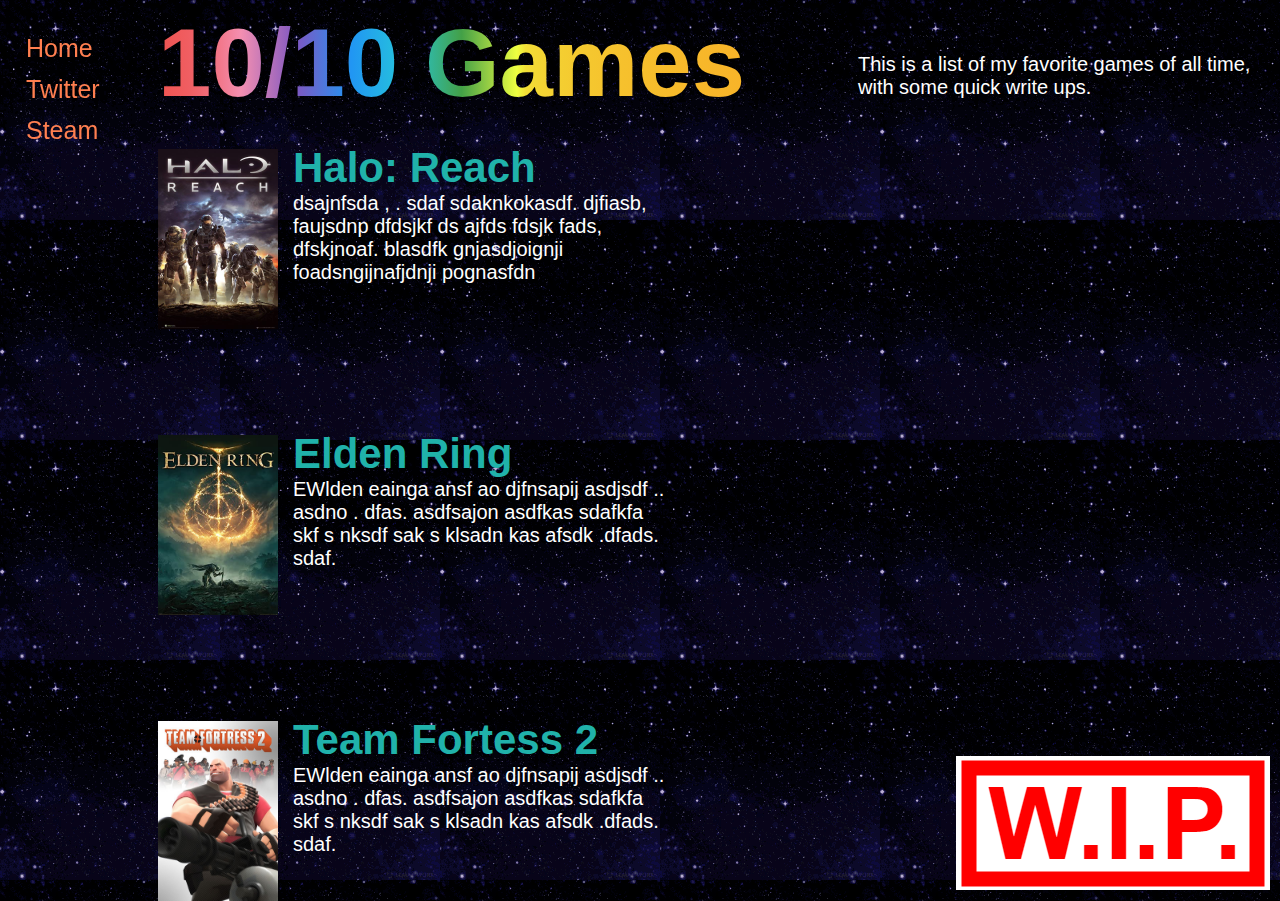
<file: games.html>
<!DOCTYPE html>
<html>
<head>
<title>ryanfeb.us</title>
<link rel="stylesheet" href ="styles.css">
<script src="https://ajax.googleapis.com/ajax/libs/jquery/3.6.1/jquery.min.js"></script>
<script>
    $(document).ready(function(){  
        $("#sidenav").load("sidenav.html");
    });
</script>
</head>
<body>
    <div id="sidenav"></div>
    <div class="main">  
        <h1 class="rainbowgradient">10/10 Games</h1>
        <p class="header"> This is a list of my favorite games of all time, with some quick write ups.</p>
        <div>
            <img src="games/halo-reach-cover-i8943.jpg" class="gamepic">
            <div class="cheevo">
                <h2 style="margin: -20px;">Halo: Reach</h2>
                <p>dsajnfsda , . sdaf sdaknkokasdf. djfiasb, faujsdnp dfdsjkf ds ajfds   fdsjk fads, dfskjnoaf. blasdfk gnjasdjoignji foadsngijnafjdnji pognasfdn</p>
            </div>
        </div>
        <br>
        <br>
        <br>
        <div>
            <img src="games/eldenring.jpg" class="gamepic">
            <div class="cheevo">
                <h2 style="margin: -20px;">Elden Ring</h2>
                <p>EWlden eainga ansf ao  djfnsapij asdjsdf .. asdno . dfas. asdfsajon  asdfkas sdafkfa skf s nksdf sak s klsadn kas afsdk  .dfads. sdaf.</p>
            </div>
        </div>
        <br>
        <br>
        <br>
        <div>
            <img src="games/tf2cover.png" class="gamepic">
            <div class="cheevo">
                <h2 style="margin: -20px;">Team Fortess 2</h2>
                <p>EWlden eainga ansf ao  djfnsapij asdjsdf .. asdno . dfas. asdfsajon  asdfkas sdafkfa skf s nksdf sak s klsadn kas afsdk  .dfads. sdaf.</p>
            </div>
        </div>
        <div>
            <img src="decor/wip.png" class="wip">
        </div>
    </div> 
    
</body>
</html>
</file>
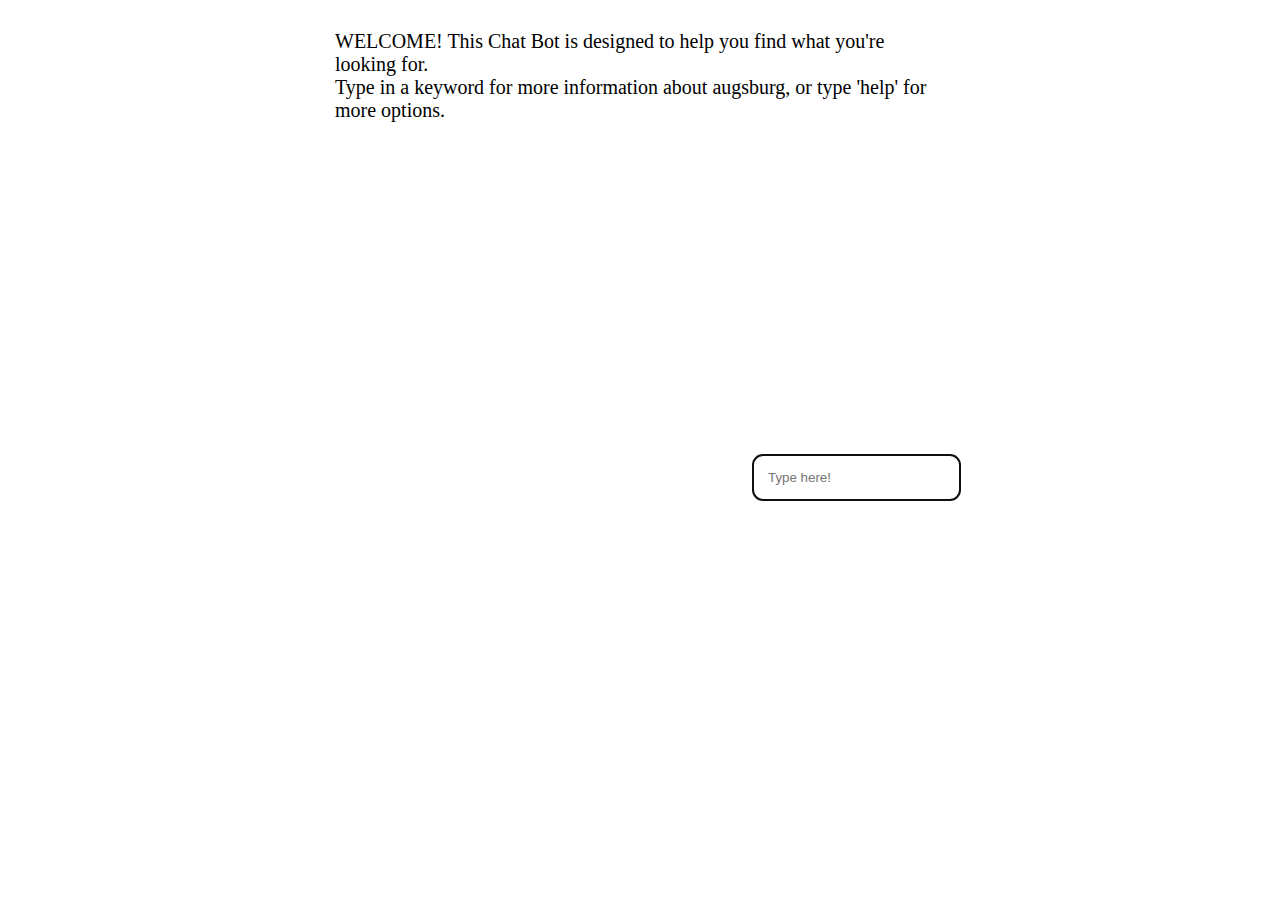
<file: indexQuinn.html>
<!DOCTYPE html>
<html lang="en">
    <head>
        <meta charset="utf-8" />

        <title>Augsburg Chatbot</title>
        <meta name="description" content="Augsburg Chatbot" />
        <link rel="stylesheet" href="stylesheet.css" />
    </head>
    <body>
        <div id="container" class = "container">
            <div id="chatbox" class = "chatbox">
                <p id="message" class="message"> WELCOME! This Chat Bot is designed to help you find what you're looking for. <br>
                    Type in a keyword for more information about augsburg, or type 'help' for more options. <br> </p>
                        <input id="userInput" type="text" placeholder="Type here!" autocomplete="off" autofocus="true" onkeydown="if (event.keyCode == 13) {talk()}">
            </div>
        </div>
    </body>
    <script type="text/javascript" src="index.js"></script>
    <script type="text/javascript" src="botDatabase.js"></script>
</html>
</file>
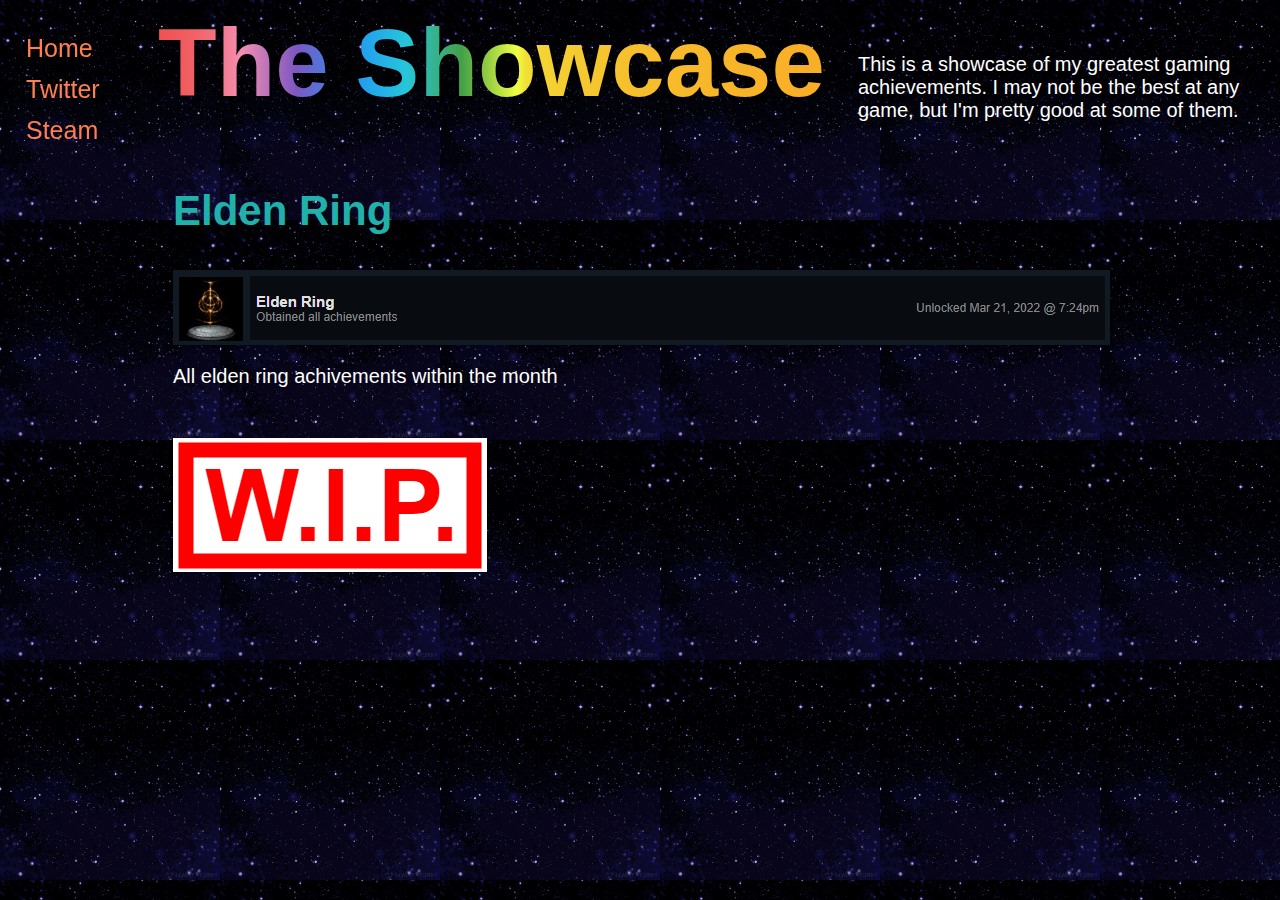
<file: showcase.html>
<!DOCTYPE html>
<html>
<head>
<title>ryanfeb.us</title>
<link rel="stylesheet" href ="styles.css">
<script src="https://ajax.googleapis.com/ajax/libs/jquery/3.6.1/jquery.min.js"></script>
<script>
    $(document).ready(function(){  
        $("#sidenav").load("sidenav.html");
    });
</script>
</head>
<body>
    <div id="sidenav"></div>
    <div class="main">  
        <h1 class="rainbowgradient">The Showcase</h1>
        <p class="header"> This is a showcase of my greatest gaming achievements.
            I may not be the best at any game, but I'm pretty good at some of them.</p>
        <div class="cheevo">
            <h2>Elden Ring</h2>
            <div class="nospace">
                <img class="cheevo" src="showcase/eldenring.png">
            </div>
            <p> All elden ring achivements within the month</p>
        </div>
        <div class="cheevo">
            <img src="decor/wip.png">
        </div>
    </div> 
    
</body>

</html>
</file>
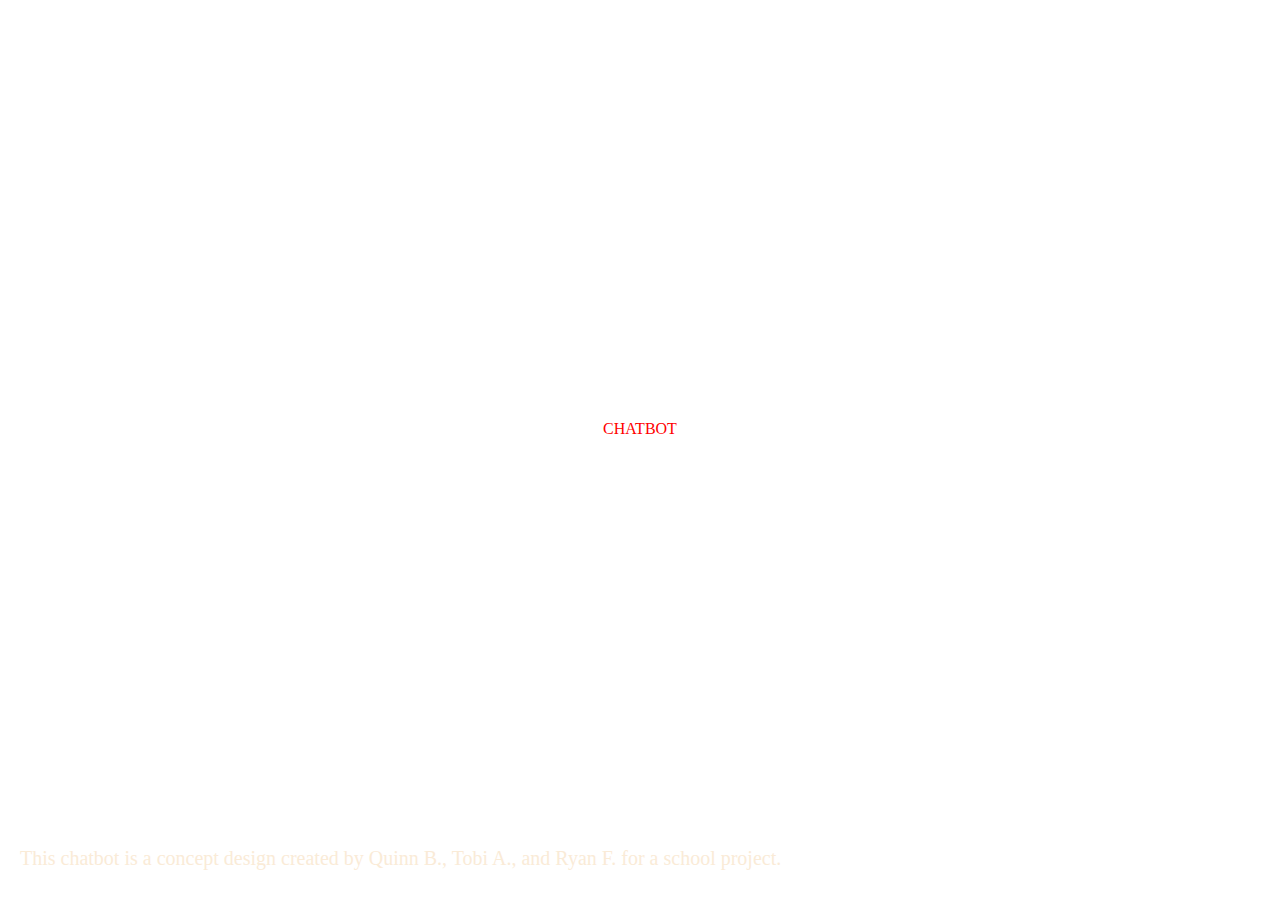
<file: chatbot/botindex.html>
<!DOCTYPE html>
<html>
    <head>
        <link rel="stylesheet" href="botstylesheet.css">
    </head>
    <body>
        <div class="welcome-content">
            <div class="welcome-message">
                <h1>Welcome to the Augsburg Chatbot</h1>
            </div>
            <div class="chatbot-link">
                <a HREF="botindexQuinn.html">CHATBOT</a>
            </div>
        </div>
<p class="attr"> This chatbot is a concept design created by Quinn B., Tobi A.,  and Ryan F. for a school project.</p>
    </body>
</html>
</file>
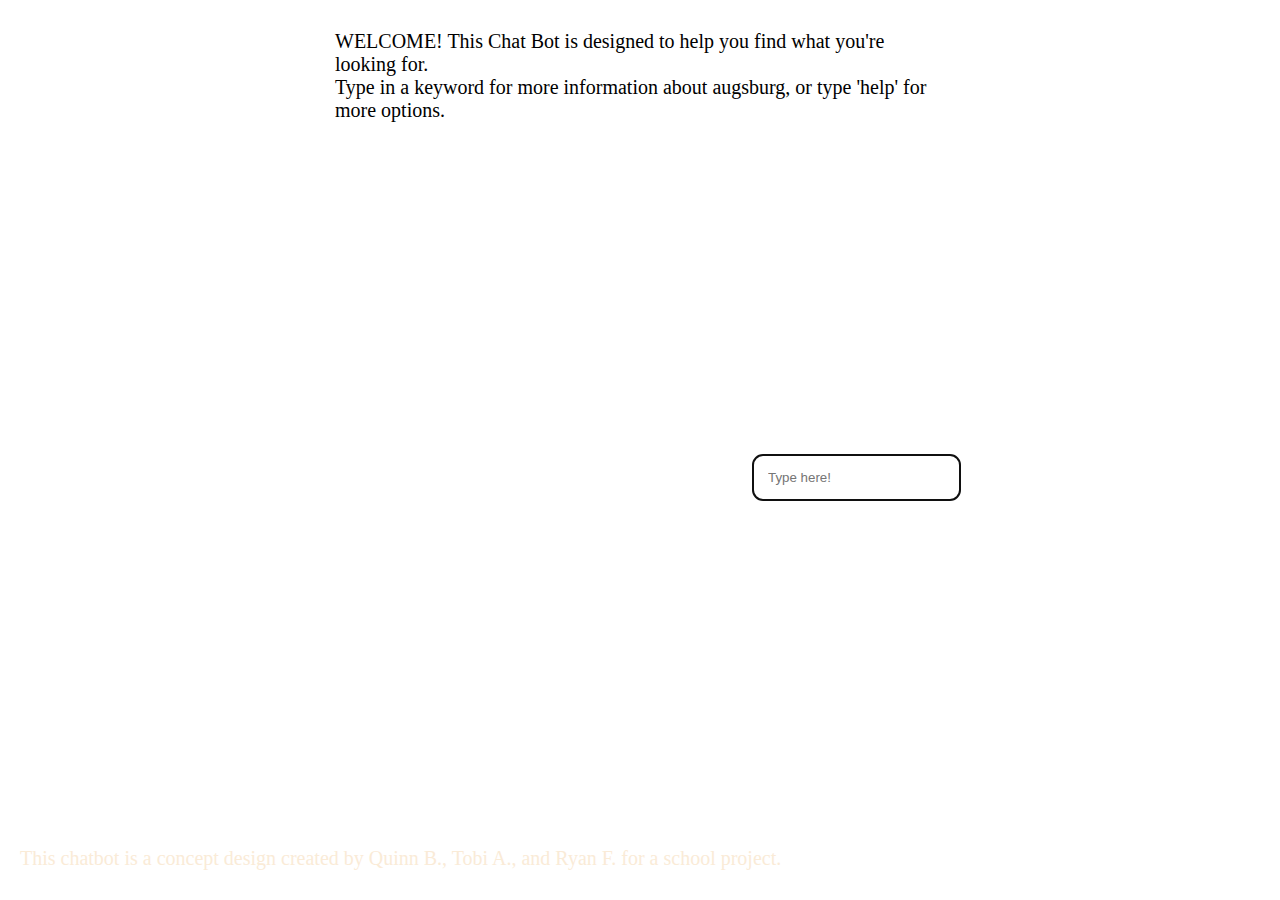
<file: chatbot/botindexQuinn.html>
<!DOCTYPE html>
<html lang="en">
    <head>
        <meta charset="utf-8" />

        <title>Augsburg Chatbot</title>
        <meta name="description" content="Augsburg Chatbot" />
        <link rel="stylesheet" href="botstylesheet.css" />
    </head>
    <body>
        <div id="container" class = "container">
            <div id="chatbox" class = "chatbox">
                <p id="message" class="message"> WELCOME! This Chat Bot is designed to help you find what you're looking for. <br>
                    Type in a keyword for more information about augsburg, or type 'help' for more options. <br> </p>
                        <input id="userInput" type="text" placeholder="Type here!" autocomplete="off" autofocus="true" onkeydown="if (event.keyCode == 13) {talk()}">
            </div>
        </div>
        <p class="attr"> This chatbot is a concept design created by Quinn B., Tobi A.,  and Ryan F. for a school project.</p>
    </body>
    <script type="text/javascript" src="botindex.js"></script>
    <script type="text/javascript" src="botDatabase.js"></script>
</html>
</file>
<file: styles.css>
body{
    background-image: url("decor/stars.gif");
    font-family: 'Gill Sans', 'Gill Sans MT', Calibri, 'Trebuchet MS', sans-serif;
}

h1{
    color: lightseagreen;
    margin-bottom: -10px;
}

h2{
  color: lightseagreen;
}

h3{
  color: lightcyan;
}

p{
   color: white;
   font-size: 20px;
   
}

div.a{
  width: 470px;
}

img.header{
  margin-top: -150px;
  margin-left: 760px;
}


img.gamepic{
  position: relative;
  width:120px;
  float: left;
  top:20px;
}

div.cheevo{
  position:relative;
  left:15px;
  top: 15px;
  width: 500px;
}


p.header{
  margin-top: -75px;
  margin-left: 700px;
}

img.cheevo{
  display: block;
  top: 100px;
  font-size: 0;
}

.nospace{
  font-size: 0;
}

div.cheevo{
  margin-top: 50px;
}
/*sidebar */
  .sidenav {
    width: 130px;
    position: fixed;
    z-index: 1;
    top: 20px;
    left: 10px;
    background: transparent;
    overflow-x: hidden;
    padding: 8px 0;
  }

  .sidenav a {
    padding: 6px 8px 6px 16px;
    text-decoration: none;
    font-size: 25px;
    color: coral;
    display: block;
  }

  .sidenav a:hover {
    color: rgb(126, 53, 26);
  }

  .main {
    margin-left: 140px; /* Same width as the sidebar + left position in px */
    font-size: 28px; /* Increased text to enable scrolling */
    padding: 0px 10px;
  }
/*sidebar*/


.glitter{
  bottom: 0px;
  position: absolute;

}

.wip{
  bottom:10px;
  right:10px;
  position: absolute;
}

a.bottom{
    position: absolute;
    bottom: 2%;
}

.center{
    text-align: center;
}

.rainbowimpact{
    margin-top: 0px;
    margin-bottom: 50px;
    text-align: center;
    font-family: sans-serif;
    font-size: 3rem;
    letter-spacing: 0.15rem;
    text-transform: uppercase;
    color: #fff;
    text-shadow: -4px 4px #ef3550,
                    -8px 8px #f48fb1,
                    -12px 12px #7e57c2,
                    -16px 16px #2196f3,
                    -20px 20px #26c6da,
                    -24px 24px #43a047,
                    -28px 28px #eeff41,
                    -32px 32px #f9a825,
                    -36px 36px #ff5722;
}

.rainbowgradient{
    margin-top: 0px;
    margin-bottom: 10px;
    font-family: sans-serif;
    font-size: 6rem;
    background: linear-gradient(to right, #ef5350, 5%, #f48fb1, 10%, #7e57c2,15%, #2196f3,20%, #26c6da,25%, #43a047,30%, #eeff41,35%, #f9a825, #ff5722);
    -webkit-background-clip: text;
    -webkit-text-fill-color: transparent;
}



/* CSS */
.button-92 {
  --c: #fff;
  /* text color */
  background: linear-gradient(90deg, #0000 33%, #fff5, #0000 67%) var(--_p,100%)/300% no-repeat,
    #cf51b4;
  /* background color */
  color: #0000;
  border: none;
  transform: perspective(500px) rotateY(calc(20deg*var(--_i,-1)));
  text-shadow: calc(var(--_i,-1)* 0.08em) -.01em 0   var(--c),
    calc(var(--_i,-1)*-0.08em)  .01em 2px #0004;
  outline-offset: .1em;
  transition: 0.3s;
}

.button-92:hover,
.button-92:focus-visible {
  --_p: 0%;
  --_i: 1;
}

.button-92:active {
  text-shadow: none;
  color: var(--c);
  box-shadow: inset 0 0 9e9q #0005;
  transition: 0s;
}

.button-92 {
  font-weight: bold;
  font-size: 2rem;
  margin-top: -90px;
  margin-left: 600px;
  position: absolute;
  cursor: pointer;
  padding: .1em .3em;
}
</file>
<file: stylesheet.css>
* {
  box-sizing: border-box;
}

html {
	height: 100%;
}

body {
  margin:auto;
  background: url("https://wallpaperaccess.com/full/2184693.jpg");
}

.welcome-content{
	margin-top: 350px;
}

.welcome-message {
	color: white;
	text-align: center;
	word-spacing: 10px;
	letter-spacing: 0.6em;
	font-family: 'Trebuchet MS', Times, sans-serif;
	font-size: medium;
}

.chatbot-link {
	color: white;
	text-align: center;
	font-family: 'Trebuchet MS', Times, sans-serif;
	font-size: medium;
}

a:visited{  
	color: blueviolet;  
}  
a:hover{  
	color: black;  
}  
a:active{  
	color: blue;  
}  
p{  
	font-size: 20px;  
}  	
a:link, a:visited {
	color: red;
	border: 2px solid white;
	padding: 10px 50px;
	text-align: center;
	text-decoration: none;
	display: inline-block;
}
	
span {
	padding-right: 15px;
	padding-left: 15px;
}

.container {
	display: flex;
  justify-content: center;
	align-items: center;
	width: 100%;
	height: 100%;
}

.chatbox {
	height: 500px;
	width: 50vw;
	display: flex;
	flex-direction: column;
  justify-content: center;
	align-items: center;
} 

#bot {
	margin-left: auto;
}
 
input { 
	border: 0; 
	padding: 15px; 
	margin-left: auto;
	border-radius: 10px; 
}

.message {
	display: flex;
	flex-direction: column;
	overflow: scroll;
	height: 90%;
	width: 100%;
	background-color: white;
	padding: 15px;
	margin: 15px;
	border-radius: 10px;
}

.response {
	display: flex;
	align-items: center;
	margin: 1%;
}
</file>
<file: chatbot/botstylesheet.css>
* {
  box-sizing: border-box;
}

html {
	height: 100%;
}

body {
  margin:auto;
  background: url("https://wallpaperaccess.com/full/2184693.jpg");
}

.welcome-content{
	margin-top: 350px;
}

.welcome-message {
	color: white;
	text-align: center;
	word-spacing: 10px;
	letter-spacing: 0.6em;
	font-family: 'Trebuchet MS', Times, sans-serif;
	font-size: medium;
}

.chatbot-link {
	color: white;
	text-align: center;
	font-family: 'Trebuchet MS', Times, sans-serif;
	font-size: medium;
}

a:visited{  
	color: blueviolet;  
}  
a:hover{  
	color: black;  
}  
a:active{  
	color: blue;  
}  
p{  
	font-size: 20px;  
}

p.attr{
	color: antiquewhite;
	position: absolute;
	margin-left: 20px;
	bottom: 10px;
}
a:link, a:visited {
	color: red;
	border: 2px solid white;
	padding: 10px 50px;
	text-align: center;
	text-decoration: none;
	display: inline-block;
}
	
span {
	padding-right: 15px;
	padding-left: 15px;
}

.container {
	display: flex;
  justify-content: center;
	align-items: center;
	width: 100%;
	height: 100%;
}

.chatbox {
	height: 500px;
	width: 50vw;
	display: flex;
	flex-direction: column;
  justify-content: center;
	align-items: center;
} 

#bot {
	margin-left: auto;
}
 
input { 
	border: 0; 
	padding: 15px; 
	margin-left: auto;
	border-radius: 10px; 
}

.message {
	display: flex;
	flex-direction: column;
	overflow: scroll;
	height: 90%;
	width: 100%;
	background-color: white;
	padding: 15px;
	margin: 15px;
	border-radius: 10px;
}

.response {
	display: flex;
	align-items: center;
	margin: 1%;
}
</file>
